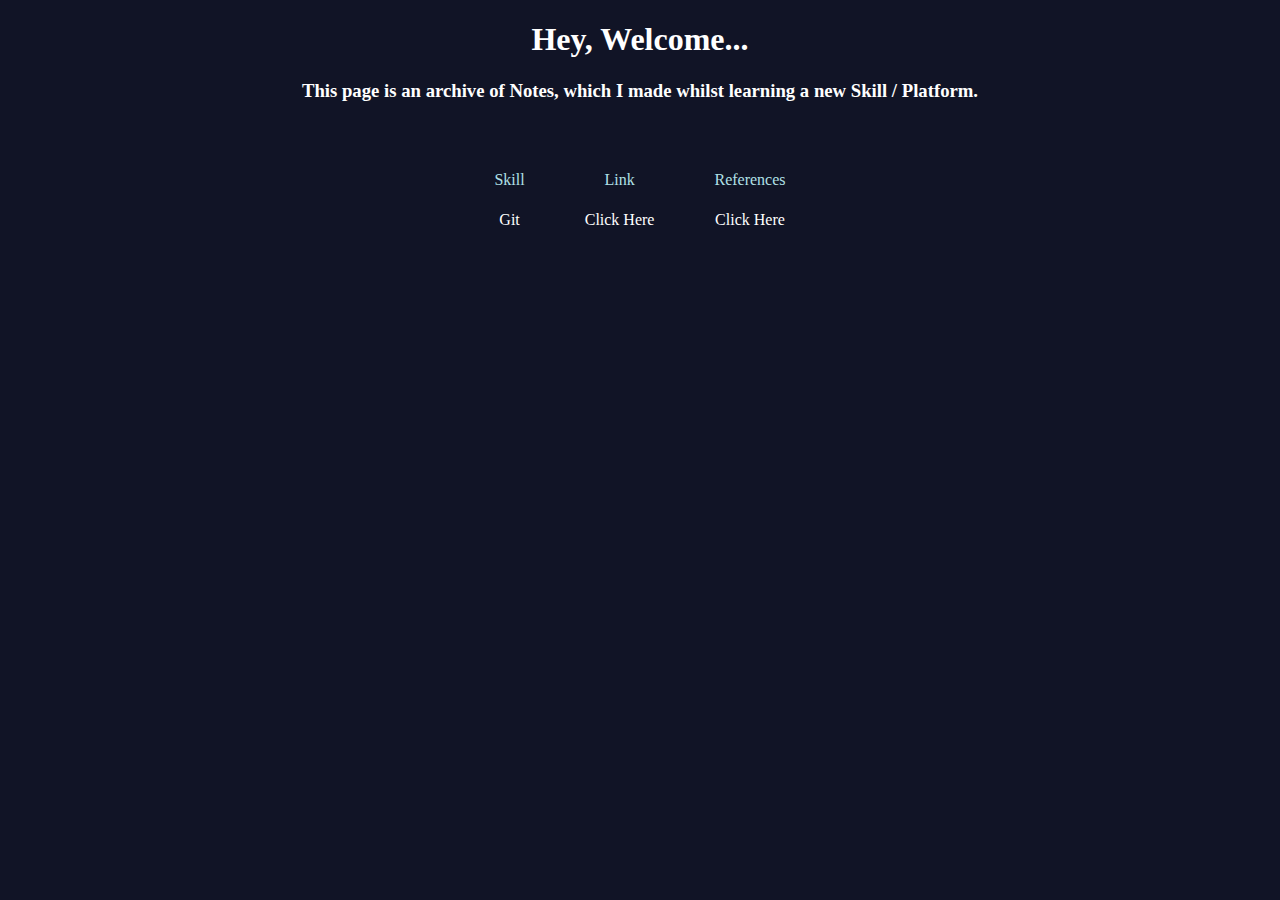
<file: index.html>
<!DOCTYPE html>
<html lang="en">
<head>
    <meta charset="UTF-8">
    <meta name="viewport" content="width=device-width, initial-scale=1.0">
    <title>Notes page</title>
    <link rel="shortcut icon" href="Resources/notes-favicon.png" type="image/x-icon">
    <link rel="icon" href="../Resources/notes-favicon.ico" sizes="any">
    <link rel="icon" href="../Resources/notes-favicon.svg" type="image/svg+xml">
    <link rel="stylesheet" href="styles.css">
</head>
<body>
    <h1>Hey, Welcome...</h1>
    <h3>This page is an archive of Notes, which I made whilst learning a new Skill / Platform.</h3>
    
    <div id="blank-space"></div>
    <div class="table-el">
        <div class="col">
            <p class="heading">Skill</p>
            <p class="det">Git</p>
        </div>
        <div class="col">
            <p class="heading">Link </p>
            <p class="det"><a href="./Git/Git.html" rel="noopener noreferrer">Click Here</a></p>
        </div>
        <div class="col">
            <p class="heading">References</p>
            <p class="det"><a href="#" rel="noopener noreferrer">Click Here</a></p>
        </div>
    </div>
</body>
</html>
</file>
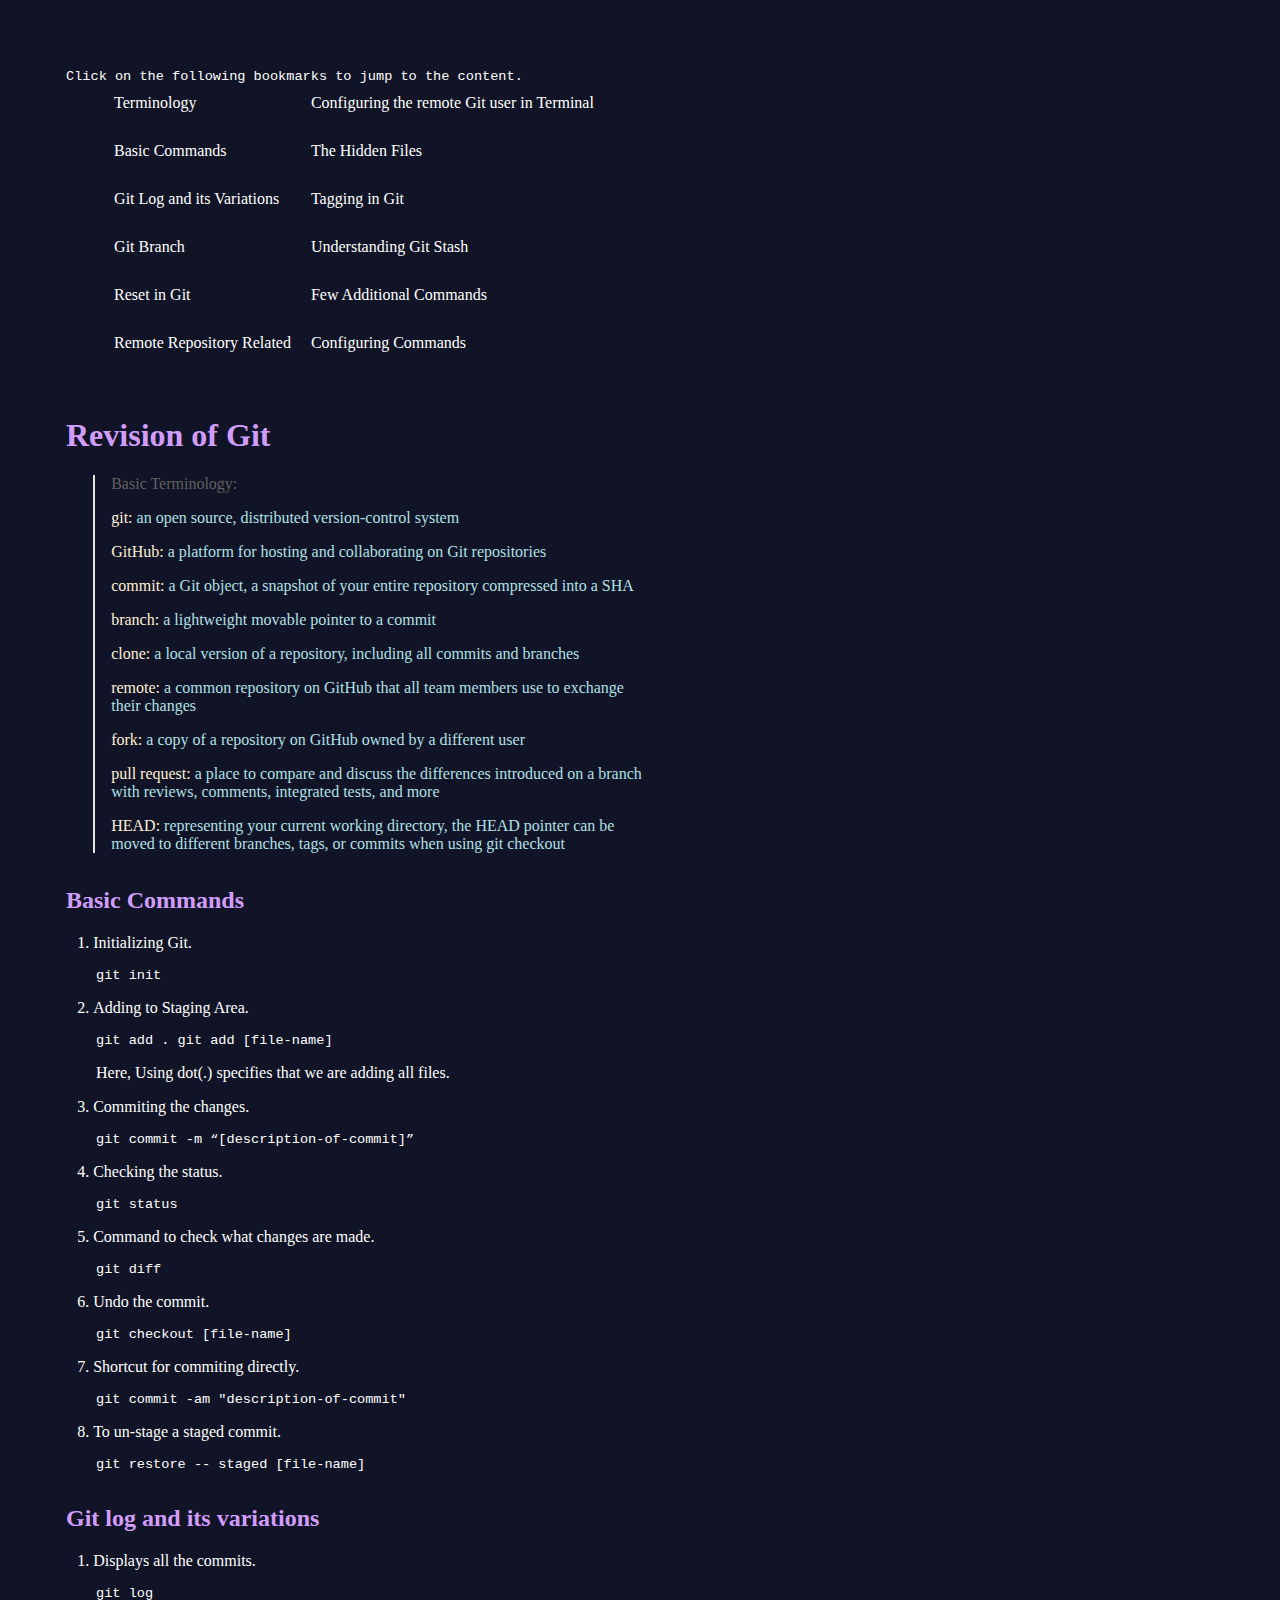
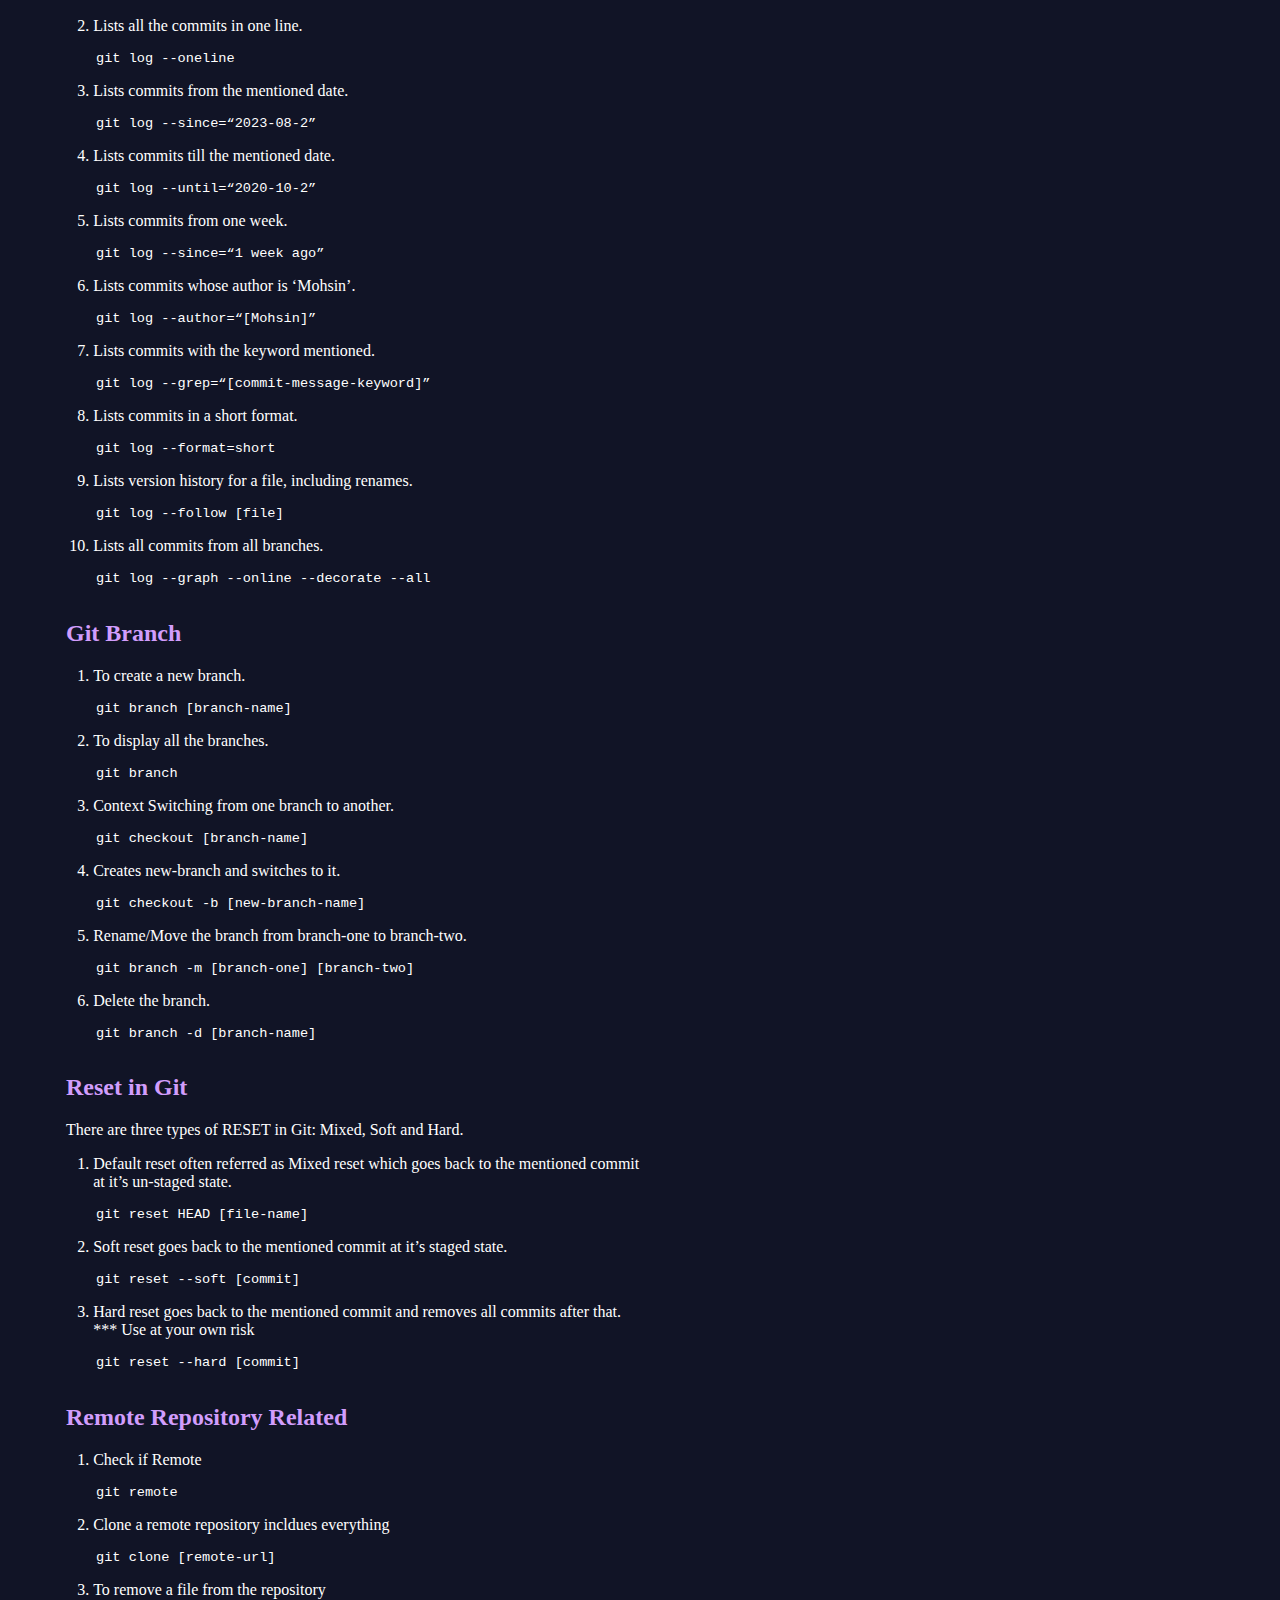
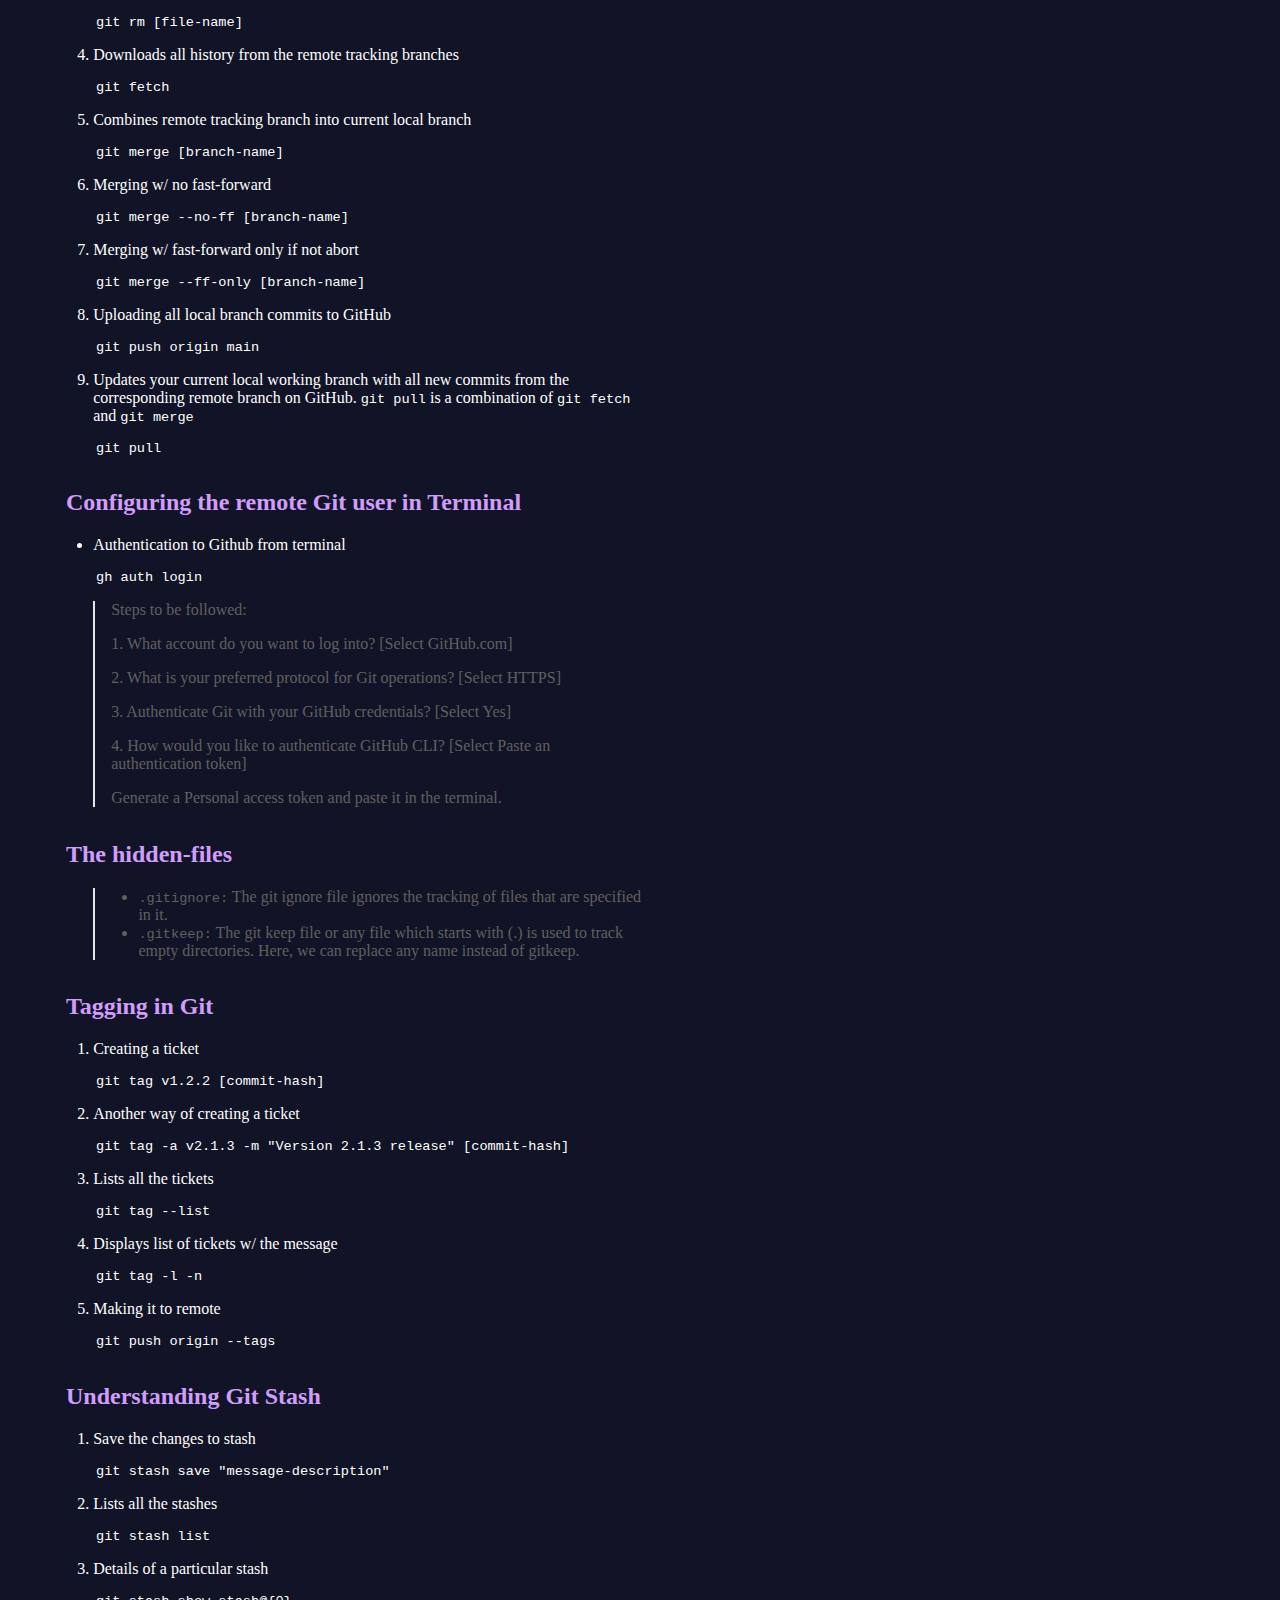
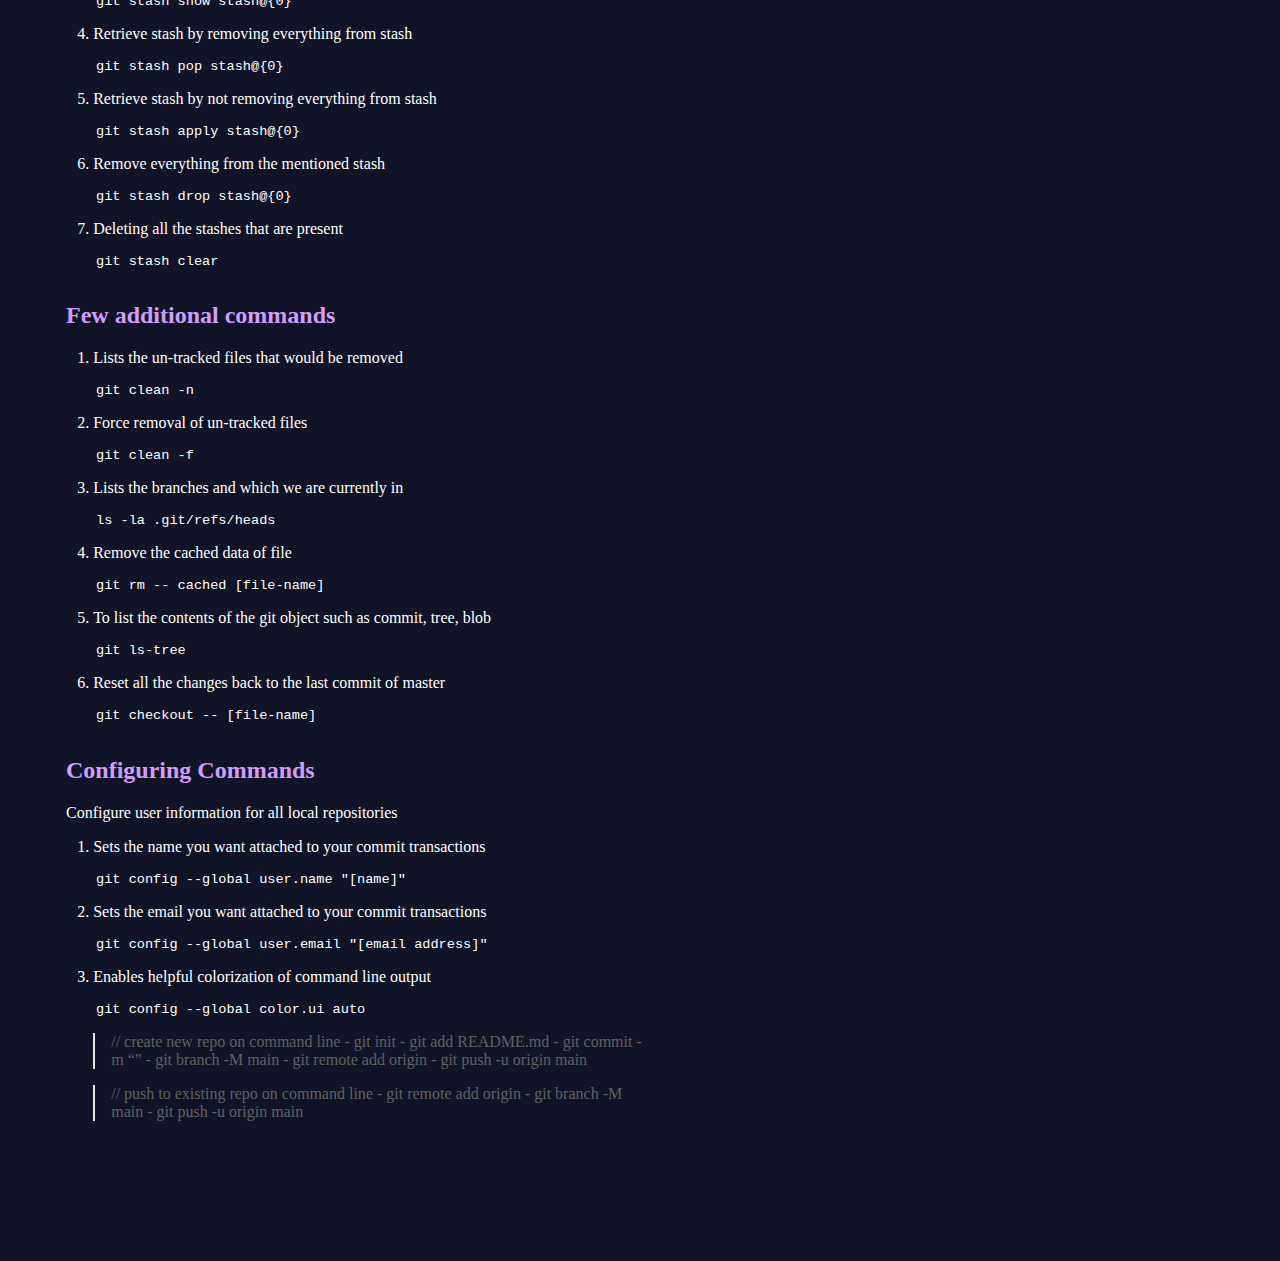
<file: Git/Git.html>
<!DOCTYPE html>
<html xmlns="http://www.w3.org/1999/xhtml" lang="" xml:lang="">

<head>
    <meta charset="utf-8" />
    <meta name="generator" content="pandoc" />
    <meta name="viewport" content="width=device-width, initial-scale=1.0, user-scalable=yes" />
    <link rel="shortcut icon" href="../Resources/git-favicon.png" type="image/x-icon">
    <link rel="icon" href="../Resources/git-favicon.ico" sizes="any">
    <link rel="icon" href="../Resources/git-favicon.svg" type="image/svg+xml">
    <link rel="stylesheet" href="GitStyles.css">
    <title>Git Notes</title>
</head>

<body>
    <code id="back-to-bookmarks">Click on the following bookmarks to jump to the content.</code>
    <div id="flex-div">
        <div>
            <a href="#terminology" class="block-element">Terminology</a>
            <a href="#basic-commands" class="block-element">Basic Commands</a>
            <a href="#git-log-and-its-variations" class="block-element">Git Log and its Variations</a>
            <a href="#git-branch" class="block-element">Git Branch</a>
            <a href="#reset-in-git" class="block-element">Reset in Git</a>
            <a href="#remote-repository-related" class="block-element">Remote Repository Related</a>
        </div>
        <div>
            <a href="#config-of-remote" class="block-element">Configuring the remote Git user in Terminal</a>
            <a href="#the-hidden-files" class="block-element">The Hidden Files</a>
            <a href="#tagging-in-git" class="block-element">Tagging in Git</a>
            <a href="#understanding-git-stash" class="block-element">Understanding Git Stash</a>
            <a href="#few-additional-commands" class="block-element">Few Additional Commands</a>
            <a href="#configuring-commands" class="block-element">Configuring Commands</a>
        </div>
    </div>
    
    <a href="#back-to-bookmarks"><h1 id="terminology">Revision of Git</h1></a>
        
        <blockquote>Basic Terminology:
            <p class="pr"><span>git:</span> an open source, distributed version-control system</p>

            <p class="pr"><span>GitHub:</span> a platform for hosting and collaborating on Git repositories</p>

            <p class="pr"><span>commit:</span> a Git object, a snapshot of your entire repository compressed into a SHA
            </p>

            <p class="pr"><span>branch:</span> a lightweight movable pointer to a commit</p>

            <p class="pr"><span>clone:</span> a local version of a repository, including all commits and branches</p>

            <p class="pr"><span>remote: </span>a common repository on GitHub that all team members use to exchange their
                changes</p>

            <p class="pr"><span>fork: </span>a copy of a repository on GitHub owned by a different user</p>

            <p class="pr"><span>pull request:</span> a place to compare and discuss the differences introduced on a
                branch with reviews, comments, integrated tests, and more</p>

            <p class="pr"><span>HEAD:</span> representing your current working directory, the HEAD pointer can be moved
                to different branches, tags, or commits when using git checkout</p>
        </blockquote>

        <a href="#back-to-bookmarks"><h2 id="basic-commands">Basic Commands</h2></a>
        <ol type="1">
            <li>Initializing Git.</li>
        </ol>
        <pre><code>git init </code></pre>
        <ol start="2" type="1">
            <li>Adding to Staging Area.</li>
        </ol>
        <pre><code>git add . git add [file-name]</code></pre>
        <p id="indentP">Here, Using dot(.) specifies that we are adding all files.</p>
        <ol start="3" type="1">
            <li>Commiting the changes.</li>
        </ol>
        <pre><code>git commit -m “[description-of-commit]”</code></pre>
        <ol start="4" type="1">
            <li>Checking the status.</li>
        </ol>
        <pre><code>git status</code></pre>
        <ol start="5" type="1">
            <li>Command to check what changes are made.</li>
        </ol>
        <pre><code>git diff</code></pre>
        <ol start="6" type="1">
            <li>Undo the commit.</li>
        </ol>
        <pre><code>git checkout [file-name]</code></pre>
        <ol start="7" type="1">
            <li>Shortcut for commiting directly.</li>
        </ol>
        <pre><code>git commit -am &quot;description-of-commit&quot;</code></pre>
        <ol start="8" type="1">
            <li>To un-stage a staged commit.</li>
        </ol>
        <pre><code>git restore -- staged [file-name]</code></pre>

        <a href="#back-to-bookmarks"><h2 id="git-log-and-its-variations">Git log and its variations</h2></a>
        <ol type="1">
            <li>Displays all the commits.</li>
        </ol>
        <pre><code>git log</code></pre>
        <ol start="2" type="1">
            <li>Lists all the commits in one line.</li>
        </ol>
        <pre><code>git log --oneline</code></pre>
        <ol start="3" type="1">
            <li>Lists commits from the mentioned date.</li>
        </ol>
        <pre><code>git log --since=“2023-08-2”</code></pre>
        <ol start="4" type="1">
            <li>Lists commits till the mentioned date.</li>
        </ol>
        <pre><code>git log --until=“2020-10-2”</code></pre>
        <ol start="5" type="1">
            <li>Lists commits from one week.</li>
        </ol>
        <pre><code>git log --since=“1 week ago”</code></pre>
        <ol start="6" type="1">
            <li>Lists commits whose author is ‘Mohsin’.</li>
        </ol>
        <pre><code>git log --author=“[Mohsin]”</code></pre>
        <ol start="7" type="1">
            <li>Lists commits with the keyword mentioned.</li>
        </ol>
        <pre><code>git log --grep=“[commit-message-keyword]”</code></pre>
        <ol start="8" type="1">
            <li>Lists commits in a short format.</li>
        </ol>
        <pre><code>git log --format=short</code></pre>
        <ol start="9" type="1">
            <li>Lists version history for a file, including renames.</li>
        </ol>
        <pre><code>git log --follow [file]</code></pre>
        <ol start="10" type="1">
            <li>Lists all commits from all branches.</li>
        </ol>
        <pre><code>git log --graph --online --decorate --all</code></pre>

        <a href="#back-to-bookmarks"><h2 id="git-branch">Git Branch</h2></a>
        <ol type="1">
            <li>To create a new branch.</li>
        </ol>
        <pre><code>git branch [branch-name]</code></pre>
        <ol start="2" type="1">
            <li>To display all the branches.</li>
        </ol>
        <pre><code>git branch </code></pre>
        <ol start="3" type="1">
            <li>Context Switching from one branch to another.</li>
        </ol>
        <pre><code>git checkout [branch-name]</code></pre>
        <ol start="4" type="1">
            <li>Creates new-branch and switches to it.</li>
        </ol>
        <pre><code>git checkout -b [new-branch-name]</code></pre>
        <ol start="5" type="1">
            <li>Rename/Move the branch from branch-one to branch-two.</li>
        </ol>
        <pre><code>git branch -m [branch-one] [branch-two]</code></pre>
        <ol start="6" type="1">
            <li>Delete the branch.</li>
        </ol>
        <pre><code>git branch -d [branch-name]</code></pre>

        <a href="#back-to-bookmarks"><h2 id="reset-in-git">Reset in Git</h2></a>
        <p>There are three types of RESET in Git: Mixed, Soft and Hard.</p>
        <ol type="1">
            <li>Default reset often referred as Mixed reset which goes back to the mentioned
                commit at it’s un-staged state.</li>
        </ol>
        <pre><code>git reset HEAD [file-name]</code></pre>
        
        <ol start="2" type="1">
            <li>Soft reset goes back to the mentioned commit at it’s staged
                state.</li>
        </ol>
        <pre><code>git reset --soft [commit]</code></pre>
        <ol start="3" type="1">
            <li>Hard reset goes back to the mentioned commit and removes all commits
                after that. *** Use at your own risk</li>
        </ol>
        <pre><code>git reset --hard [commit]</code></pre>

        <a href="#back-to-bookmarks"><h2 id="remote-repository-related">Remote Repository Related</h2></a>
        <ol type="1">
            <li>Check if Remote</li>
        </ol>
        <pre><code>git remote</code></pre>
        <ol start="2" type="1">
            <li>Clone a remote repository incldues everything</li>
        </ol>
        <pre><code>git clone [remote-url]</code></pre>
        <ol start="3" type="1">
            <li>To remove a file from the repository</li>
        </ol>
        <pre><code>git rm [file-name]</code></pre>
        <ol start="4" type="1">
            <li>Downloads all history from the remote tracking branches</li>
        </ol>
        <pre><code>git fetch</code></pre>
        <ol start="5" type="1">
            <li>Combines remote tracking branch into current local branch</li>
        </ol>
        <pre><code>git merge [branch-name]</code></pre>
        <ol start="6" type="1">
            <li>Merging w/ no fast-forward</li>
        </ol>
        <pre><code>git merge --no-ff [branch-name]</code></pre>
        <ol start="7" type="1">
            <li>Merging w/ fast-forward only if not abort</li>
        </ol>
        <pre><code>git merge --ff-only [branch-name]</code></pre>
        <ol start="8" type="1">
            <li>Uploading all local branch commits to GitHub</li>
        </ol>
        <pre><code>git push origin main</code></pre>
        <ol start="9" type="1">
            <li>Updates your current local working branch with all new commits from
                the corresponding remote branch on GitHub. <code>git pull</code> is a
                combination of <code>git fetch</code> and <code>git merge</code></li>
        </ol>
        <pre><code>git pull</code></pre>
        <a href="#back-to-bookmarks"><h2 id="config-of-remote">Configuring the remote Git user in Terminal</h2></a>
        <ul>
            <li>Authentication to Github from terminal</li>
        </ul>
        <pre><code>gh auth login</code></pre>
        <blockquote>
            Steps to be followed: 
            <p>1. What account do you want to log into? [Select GitHub.com]</p>
            <p>2. What is your preferred protocol for Git operations? [Select HTTPS]</p>
            <p>3. Authenticate Git with your GitHub credentials? [Select Yes]</p>
            <p>4. How would you like to authenticate GitHub CLI? [Select Paste an authentication token]</p>
            <p>Generate a Personal access token and paste it in the terminal.</p>
        </blockquote>
        <a href="#back-to-bookmarks"><h2 id="the-hidden-files">The hidden-files</h2></a>
        <blockquote>
            <ul>
                <li><code>.gitignore:</code> The git ignore file ignores the tracking of
                    files that are specified in it.</li>
                <li><code>.gitkeep:</code> The git keep file or any file which starts
                    with (.) is used to track empty directories. Here, we can replace any
                    name instead of gitkeep.</li>
            </ul>
        </blockquote>
        <a href="#back-to-bookmarks"><h2 id="tagging-in-git">Tagging in Git</h2></a>
        <ol type="1">
            <li>Creating a ticket</li>
        </ol>
        <pre><code>git tag v1.2.2 [commit-hash]</code></pre>
        <ol start="2" type="1">
            <li>Another way of creating a ticket</li>
        </ol>
        <pre><code>git tag -a v2.1.3 -m &quot;Version 2.1.3 release&quot; [commit-hash]</code></pre>
        <ol start="3" type="1">
            <li>Lists all the tickets</li>
        </ol>
        <pre><code>git tag --list</code></pre>
        <ol start="4" type="1">
            <li>Displays list of tickets w/ the message</li>
        </ol>
        <pre><code>git tag -l -n</code></pre>
        <ol start="5" type="1">
            <li>Making it to remote</li>
        </ol>
        <pre><code>git push origin --tags</code></pre>
        <a href="#back-to-bookmarks"><h2 id="understanding-git-stash">Understanding Git Stash</h2></a>
        <ol type="1">
            <li>Save the changes to stash</li>
        </ol>
        <pre><code>git stash save &quot;message-description&quot;</code></pre>
        <ol start="2" type="1">
            <li>Lists all the stashes</li>
        </ol>
        <pre><code>git stash list</code></pre>
        <ol start="3" type="1">
            <li>Details of a particular stash</li>
        </ol>
        <pre><code>git stash show stash@{0}</code></pre>
        <ol start="4" type="1">
            <li>Retrieve stash by removing everything from stash</li>
        </ol>
        <pre><code>git stash pop stash@{0}</code></pre>
        <ol start="5" type="1">
            <li>Retrieve stash by not removing everything from stash</li>
        </ol>
        <pre><code>git stash apply stash@{0}</code></pre>
        <ol start="6" type="1">
            <li>Remove everything from the mentioned stash</li>
        </ol>
        <pre><code>git stash drop stash@{0}</code></pre>
        <ol start="7" type="1">
            <li>Deleting all the stashes that are present</li>
        </ol>
        <pre><code>git stash clear</code></pre>
        <a href="#back-to-bookmarks"><h2 id="few-additional-commands">Few additional commands</h2></a>
        <ol type="1">
            <li>Lists the un-tracked files that would be removed</li>
        </ol>
        <pre><code>git clean -n</code></pre>
        <ol start="2" type="1">
            <li>Force removal of un-tracked files</li>
        </ol>
        <pre><code>git clean -f</code></pre>
        <ol start="3" type="1">
            <li>Lists the branches and which we are currently in</li>
        </ol>
        <pre><code>ls -la .git/refs/heads</code></pre>
        <ol start="4" type="1">
            <li>Remove the cached data of file</li>
        </ol>
        <pre><code>git rm -- cached [file-name]</code></pre>
        <ol start="5" type="1">
            <li>To list the contents of the git object such as commit, tree,
                blob</li>
        </ol>
        <pre><code>git ls-tree</code></pre>
        <ol start="6" type="1">
            <li>Reset all the changes back to the last commit of master</li>
        </ol>
        <pre><code>git checkout -- [file-name]</code></pre>
        <a href="#back-to-bookmarks"><h2 id="configuring-commands">Configuring Commands</h2></a>
        <p>Configure user information for all local repositories</p>
        <ol type="1">
            <li>Sets the name you want attached to your commit transactions</li>
        </ol>
        <pre><code>git config --global user.name &quot;[name]&quot;</code></pre>
        <ol start="2" type="1">
            <li>Sets the email you want attached to your commit transactions</li>
        </ol>
        <pre><code>git config --global user.email &quot;[email address]&quot;</code></pre>
        <ol start="3" type="1">
            <li>Enables helpful colorization of command line output</li>
        </ol>
        <pre><code>git config --global color.ui auto</code></pre>
        <blockquote>
            <p>// create new repo on command line - git init - git add README.md -
                git commit -m “<message>” - git branch -M main - git remote add origin
                    <link-to-repo> - git push -u origin main</p>
        </blockquote>
        <blockquote>
            <p>// push to existing repo on command line - git remote add origin
                <link-to-repo> - git branch -M main - git push -u origin main
            </p>
        </blockquote>

        
</body>

</html>
</file>
<file: styles.css>
body {
    text-align: center;
    background-color: #111426;
    color: #FFFFFF;
    margin: 1em;
}

.table-el {
    display: flex;
    justify-content: center;
    align-items: center;
}

.heading {
    color: powderblue;
}

p{
    padding: 3px 30px 3px 30px;
}

a {
    text-decoration: none;
    color: #FFFFFF;
}

a:hover {
    color: #D19DFC;
}

#blank-space {
    margin-top: 50px;
}

@media (max-width:480px) {
    body {
        margin: 2em;
    }
}
</file>
<file: Git/GitStyles.css>
html {
  color: #1a1a1a;
  background-color: #111426;
}
body {
  margin: 1em;
  max-width: 36em;
  padding-left: 50px;
  padding-right: 50px;
  padding-top: 50px;
  padding-bottom: 50px;
  hyphens: auto;
  overflow-wrap: break-word;
  text-rendering: optimizeLegibility;
  font-kerning: normal;
  background-color: #111426;
  color: #FFFFFF;
}
@media (max-width: 600px) {
  body {
    font-size: 0.9em;
    padding: 12px;
  }
  h1 {
    font-size: 1.8em;
  }
}
@media print {
  html {
    background-color: white;
  }
  body {
    background-color: transparent;
    color: black;
    font-size: 12pt;
  }
  p,
  h2,
  h3 {
    orphans: 3;
    widows: 3;
  }
  h2,
  h3,
  h4 {
    page-break-after: avoid;
  }
}
p {
  margin: 1em 0;
}
a {
  color: #1a1a1a;
}
a:visited {
  color: #1a1a1a;
}
img {
  max-width: 100%;
}
svg {
  height: auto;
  max-width: 100%;
}
h1,
h2,
h3,
h4,
h5,
h6 {
  margin-top: 1.4em;
  color: #D19DFC;
}
h5,
h6 {
  font-size: 1em;
  font-style: italic;
}
h6 {
  font-weight: normal;
}
ol,
ul {
  padding-left: 1.7em;
  margin-top: 1em;
}
li > ol,
li > ul {
  margin-top: 0;
}
blockquote {
  margin: 1em 0 1em 1.7em;
  padding-left: 1em;
  border-left: 2px solid #e6e6e6;
  color: #606060;
}
code {
  font-family: Menlo, Monaco, Consolas, "Lucida Console", monospace;
  font-size: 85%;
  margin: 0;
  hyphens: manual;
}
pre {
  margin: 1em 0;
  overflow: auto;
  padding-left: 30px;
}
pre code {
  padding: 0;
  overflow: visible;
  overflow-wrap: normal;
}
.sourceCode {
  background-color: transparent;
  overflow: visible;
}

#indentP {
    padding-left: 30px;
}
hr {
  background-color: #1a1a1a;
  border: none;
  height: 1px;
  margin: 1em 0;
}
.pr {
  color: powderblue;
}
span {
  color: papayawhip;
}
table {
  margin: 1em 0;
  border-collapse: collapse;
  width: 100%;
  overflow-x: auto;
  display: block;
  font-variant-numeric: lining-nums tabular-nums;
}
table caption {
  margin-bottom: 0.75em;
}
tbody {
  margin-top: 0.5em;
  border-top: 1px solid #1a1a1a;
  border-bottom: 1px solid #1a1a1a;
}
th {
  border-top: 1px solid #1a1a1a;
  padding: 0.25em 0.5em 0.25em 0.5em;
}
td {
  padding: 0.125em 0.5em 0.25em 0.5em;
}
header {
  margin-bottom: 4em;
  text-align: center;
}
#TOC li {
  list-style: none;
}
#TOC ul {
  padding-left: 1.3em;
}
#TOC > ul {
  padding-left: 0;
}
#TOC a:not(:hover) {
  text-decoration: none;
}
code {
  white-space: pre-wrap;
}
span.smallcaps {
  font-variant: small-caps;
}
div.columns {
  display: flex;
  gap: min(4vw, 1.5em);
}
div.column {
  flex: auto;
  overflow-x: auto;
}
div.hanging-indent {
  margin-left: 1.5em;
  text-indent: -1.5em;
}

ul.task-list[class] {
  list-style: none;
}
ul.task-list li input[type="checkbox"] {
  font-size: inherit;
  width: 0.8em;
  margin: 0 0.8em 0.2em -1.6em;
  vertical-align: middle;
}
.display.math {
  display: block;
  text-align: center;
  margin: 0.5rem auto;
}

a {
  background-color: #FFFFFF;
  color: #fff;
  text-decoration: none;
}

a:hover {
  text-decoration: underline;
}

a:visited {
  color : #aafc9d;
}

.block-element {
  display: block;
  background-color: transparent; /* Just for visibility */
  padding: 10px;
  margin-bottom: 10px;

}

#flex-div {
  display: flex;
  align-items: center;
  justify-content: center;

}
</file>
